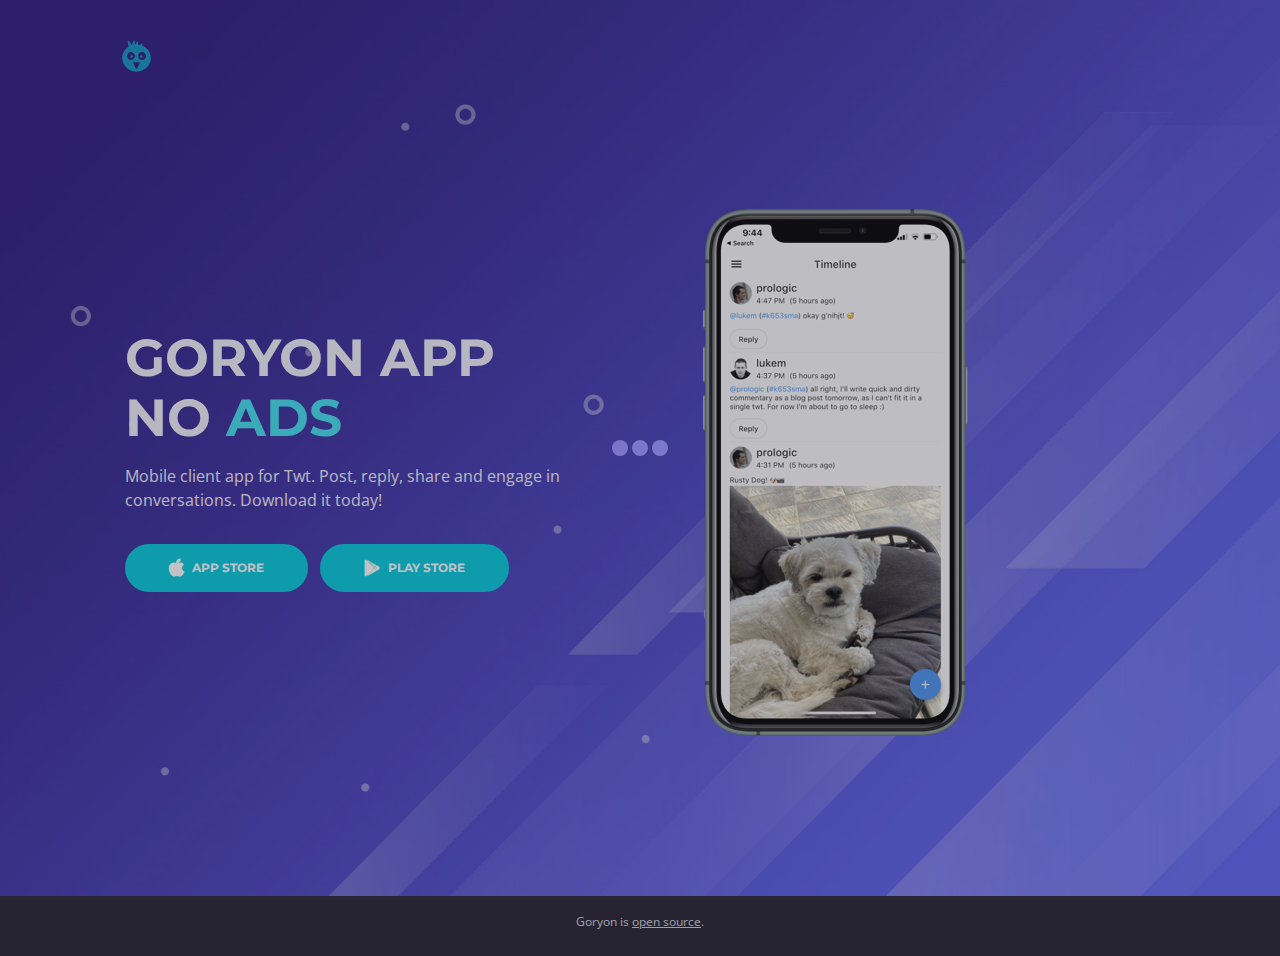
<file: goryon/index.html>
<!DOCTYPE html>
<html lang="en">
<head>
    <meta charset="utf-8">
    <meta name="viewport" content="width=device-width, initial-scale=1, shrink-to-fit=no">

    <!-- SEO Meta Tags -->
    <meta name="description" content="Goryon for Twt. Mobile client app to post, reply, share a engage in conversations on any Twt pod.">
    <meta name="author" content="Twt">

    <!-- OG Meta Tags to improve the way the post looks when you share the page on LinkedIn, Facebook, Google+ -->
	<meta property="og:site_name" content="" /> <!-- website name -->
	<meta property="og:site" content="" /> <!-- website link -->
	<meta property="og:title" content=""/> <!-- title shown in the actual shared post -->
	<meta property="og:description" content="" /> <!-- description shown in the actual shared post -->
	<meta property="og:image" content="" /> <!-- image link, make sure it's jpg -->
	<meta property="og:url" content="" /> <!-- where do you want your post to link to -->
	<meta property="og:type" content="article" />

    <!-- Website Title -->
    <title>Goryon for Twt</title>

    <!-- Styles -->
    <link href="https://fonts.googleapis.com/css?family=Montserrat:400,600,700" rel="stylesheet">
    <link href="https://fonts.googleapis.com/css?family=Open+Sans:400,400i,700,700i" rel="stylesheet">
    <link href="css/bootstrap.css" rel="stylesheet">
    <link href="css/fontawesome-all.css" rel="stylesheet">
    <link href="css/swiper.css" rel="stylesheet">
	<link href="css/magnific-popup.css" rel="stylesheet">
	<link href="css/styles.css" rel="stylesheet">

	<!-- Favicon  -->
    <link rel="icon" href="images/favicon.png">
</head>
<body data-spy="scroll" data-target=".fixed-top">

    <!-- Preloader -->
	<div class="spinner-wrapper">
        <div class="spinner">
            <div class="bounce1"></div>
            <div class="bounce2"></div>
            <div class="bounce3"></div>
        </div>
    </div>
    <!-- end of preloader -->


    <!-- Navbar -->
    <nav class="navbar navbar-expand-md navbar-dark navbar-custom fixed-top">
        <!-- Text Logo - Use this if you don't have a graphic logo -->
        <!-- <a class="navbar-brand logo-text page-scroll" href="index.html">Leno</a> -->

        <!-- Image Logo -->
        <a class="navbar-brand logo-image" href="index.html"><img src="images/logo.svg" alt="alternative"></a>

    </nav> <!-- end of navbar -->
    <!-- end of navbar -->


    <!-- Header -->
    <header id="header" class="header">
        <div class="header-content">
            <div class="container">
                <div class="row">
                    <div class="col-lg-6">
                        <div class="text-container">
                            <h1>GORYON APP <br>NO <span id="js-rotating">ADS, TRACKING, ALGORITHMS</span></h1>
                            <p class="p-large">Mobile client app for Twt. Post, reply, share and engage in conversations. Download it today!</p>
                            <a class="btn-solid-lg page-scroll" href="#your-link"><i class="fab fa-apple"></i>APP STORE</a>
                            <a class="btn-solid-lg page-scroll" href="#your-link"><i class="fab fa-google-play"></i>PLAY STORE</a>
                        </div>
                    </div> <!-- end of col -->
                    <div class="col-lg-6">
                        <div class="image-container">
                            <img class="img-fluid" src="images/header-iphone.png" alt="alternative">
                        </div> <!-- end of image-container -->
                    </div> <!-- end of col -->
                </div> <!-- end of row -->
            </div> <!-- end of container -->
        </div> <!-- end of header-content -->
    </header> <!-- end of header -->
    <!-- end of header -->


    <!-- Copyright -->
    <div class="copyright">
        <div class="container">
            <div class="row">
                <div class="col-lg-12">
                    <p class="p-small">Goryon is <a href="https://github.com/jointwt/goryon">open source</a>.</p>
                </div> <!-- end of col -->
            </div> <!-- enf of row -->
        </div> <!-- end of container -->
    </div> <!-- end of copyright -->
    <!-- end of copyright -->


    <!-- Scripts -->
    <script src="js/jquery.min.js"></script> <!-- jQuery for Bootstrap's JavaScript plugins -->
    <script src="js/popper.min.js"></script> <!-- Popper tooltip library for Bootstrap -->
    <script src="js/bootstrap.min.js"></script> <!-- Bootstrap framework -->
    <script src="js/jquery.easing.min.js"></script> <!-- jQuery Easing for smooth scrolling between anchors -->
    <script src="js/swiper.min.js"></script> <!-- Swiper for image and text sliders -->
    <script src="js/jquery.magnific-popup.js"></script> <!-- Magnific Popup for lightboxes -->
    <script src="js/morphext.min.js"></script> <!-- Morphtext rotating text in the header -->
    <script src="js/validator.min.js"></script> <!-- Validator.js - Bootstrap plugin that validates forms -->
    <script src="js/scripts.js"></script> <!-- Custom scripts -->
</body>
</html>
</file>
<file: goryon/css/styles.css>
/* Template: Juno - Multipurpose Landing Page Pack
   Author: InovatikThemes
   Created: Mar 2019
   Description: Master CSS file
*/

/*****************************************
Table Of Contents:

01. General Styles
02. Preloader
03. Navigation
04. Header
05. Features
******************************************/

/*****************************************
Colors:

- Text, navbar links - white #f1f1f8
- Buttons, bullets, icons - turquoise #00c9db
- Navbar - navy #4633af
- Backgrounds - dark denim #262431
- Backgrounds - denim #2f2c3d
******************************************/


/******************************/
/*     01. General Styles     */
/******************************/
body,
html {
    width: 100%;
	height: 100%;
}

body, p {
	color: #f1f1f8; 
	font: 400 0.875rem/1.375rem "Open Sans", sans-serif;
}

.p-large {
	color: #f1f1f8;
	font: 400 1rem/1.5rem "Open Sans", sans-serif;
}

.p-small {
	color: #f1f1f8;
	font: 400 0.75rem/1.25rem "Open Sans", sans-serif;
}

.p-heading {
	margin-bottom: 3.75rem;
	text-align: center;
}

.li-space-lg li {
	margin-bottom: 0.375rem;
}

.indent {
	padding-left: 1.25rem;
}

h1 {
	color: #f1f1f8;
	font: 700 2.5rem/2.875rem "Montserrat", sans-serif;
}

h2 {
	color: #f1f1f8;
	font: 700 2.25rem/2.75rem "Montserrat", sans-serif;
}

h3 {
	color: #f1f1f8;
	font: 700 1.75rem/2.125rem "Montserrat", sans-serif;
}

h4 {
	color: #f1f1f8;
	font: 700 1.375rem/1.75rem "Montserrat", sans-serif;
}

h5 {
	color: #f1f1f8;
	font: 700 1.125rem/1.625rem "Montserrat", sans-serif;
}

h6 {
	color: #f1f1f8;
	font: 700 1rem/1.5rem "Montserrat", sans-serif;
}

a {
	color: #f1f1f8;
	text-decoration: underline;
}

a:hover {
	color: #f1f1f8;
	text-decoration: underline;
}

a.turquoise {
	color: #00c9db;
}

a.white {
	color: #fff;
}

.testimonial-text {
	font: italic 400 1rem/1.5rem "Open Sans", sans-serif;
}

.testimonial-author {
	font: 700 1rem/1.5rem "Montserrat", sans-serif;
}

.btn-solid-reg {
	display: inline-block;
	padding: 1.1875rem 2.125rem 1.1875rem 2.125rem;
	border: 0.125rem solid #00c9db;
	border-radius: 2rem;
	background-color: #00c9db;
	color: #fff;
	font: 700 0.75rem/0 "Montserrat", sans-serif;
	text-decoration: none;
	transition: all 0.2s;
}

.btn-solid-reg:hover {
	background-color: transparent;
	color: #00c9db;
	text-decoration: none;
}

.btn-solid-lg {
	display: inline-block;
	padding: 1.375rem 2.625rem 1.375rem 2.625rem;
	border: 0.125rem solid #00c9db;
	border-radius: 2rem;
	background-color: #00c9db;
	color: #fff;
	font: 700 0.75rem/0 "Montserrat", sans-serif;
	text-decoration: none;
	transition: all 0.2s;
}

.btn-solid-lg:hover {
	background-color: transparent;
	color: #00c9db;
	text-decoration: none;
}

.btn-solid-lg .fab {
	margin-right: 0.5rem;
	font-size: 1.25rem;
	line-height: 0;
	vertical-align: top;
}

.btn-solid-lg .fab.fa-google-play {
	font-size: 1rem;
}

.btn-outline-reg {
	display: inline-block;
	padding: 1.1875rem 2.125rem 1.1875rem 2.125rem;
	border: 0.125rem solid #00c9db;
	border-radius: 2rem;
	background-color: transparent;
	color: #00c9db;
	font: 700 0.75rem/0 "Montserrat", sans-serif;
	text-decoration: none;
	transition: all 0.2s;
}

.btn-outline-reg:hover {
	background-color: #00c9db;
	color: #fff;
	text-decoration: none;
}

.btn-outline-lg {
	display: inline-block;
	padding: 1.375rem 2.625rem 1.375rem 2.625rem;
	border: 0.125rem solid #00c9db;
	border-radius: 2rem;
	background-color: transparent;
	color: #00c9db;
	font: 700 0.75rem/0 "Montserrat", sans-serif;
	text-decoration: none;
	transition: all 0.2s;
}

.btn-outline-lg:hover {
	background-color: #00c9db;
	color: #fff;
	text-decoration: none;
}

.btn-outline-sm {
	display: inline-block;
	padding: 1rem 1.625rem 0.875rem 1.625rem;
	border: 0.125rem solid #00c9db;
	border-radius: 2rem;
	background-color: transparent;
	color: #00c9db;
	font: 700 0.625rem/0 "Montserrat", sans-serif;
	text-decoration: none;
	transition: all 0.2s;
}

.btn-outline-sm:hover {
	background-color: #00c9db;
	color: #fff;
	text-decoration: none;
}

.form-group {
	position: relative;
	margin-bottom: 1.25rem;
}

.form-group.has-error.has-danger {
	margin-bottom: 0.625rem;
}

.form-group.has-error.has-danger .help-block.with-errors ul {
	margin-top: 0.375rem;
}

.label-control {
	position: absolute;
	top: 0.87rem;
	left: 1.375rem;
	color: #f1f1f8;
	opacity: 1;
	font: 400 0.875rem/1.375rem "Open Sans", sans-serif;
	cursor: text;
	transition: all 0.2s ease;
}

/* IE10+ hack to solve lower label text position compared to the rest of the browsers */
@media screen and (-ms-high-contrast: active), screen and (-ms-high-contrast: none) {  
	.label-control {
		top: 0.9375rem;
	}
}

.form-control-input:focus + .label-control,
.form-control-input.notEmpty + .label-control,
.form-control-textarea:focus + .label-control,
.form-control-textarea.notEmpty + .label-control {
	top: 0.125rem;
	opacity: 1;
	font-size: 0.75rem;
	font-weight: 700;
}

.form-control-input,
.form-control-select {
	display: block; /* needed for proper display of the label in Firefox, IE, Edge */
	width: 100%;
	padding-top: 1.0625rem;
	padding-bottom: 0.0625rem;
	padding-left: 1.3125rem;
	border: 1px solid #9791ae;
	border-radius: 0.25rem;
	background-color: #413d52;
	color: #f1f1f8;
	font: 400 0.875rem/1.875rem "Open Sans", sans-serif;
	transition: all 0.2s;
	-webkit-appearance: none; /* removes inner shadow on form inputs on ios safari */
}

.form-control-select {
	padding-top: 0.5rem;
	padding-bottom: 0.5rem;
	height: 3rem;
}

/* IE10+ hack to solve lower label text position compared to the rest of the browsers */
@media screen and (-ms-high-contrast: active), screen and (-ms-high-contrast: none) {  
	.form-control-input {
		padding-top: 1.25rem;
		padding-bottom: 0.75rem;
		line-height: 1.75rem;
	}

	.form-control-select {
		padding-top: 0.875rem;
		padding-bottom: 0.75rem;
		height: 3.125rem;
		line-height: 2.125rem;
	}
}

select {
    /* you should keep these first rules in place to maintain cross-browser behavior */
    -webkit-appearance: none;
	-moz-appearance: none;
	-ms-appearance: none;
    -o-appearance: none;
    appearance: none;
    background-image: url('../images/down-arrow.png');
    background-position: 96% 50%;
    background-repeat: no-repeat;
    outline: none;
}

select::-ms-expand {
    display: none; /* removes the ugly default down arrow on select form field in IE11 */
}

.form-control-textarea {
	display: block; /* used to eliminate a bottom gap difference between Chrome and IE/FF */
	width: 100%;
	height: 8rem; /* used instead of html rows to normalize height between Chrome and IE/FF */
	padding-top: 1.25rem;
	padding-left: 1.3125rem;
	border: 1px solid #9791ae;
	border-radius: 0.25rem;
	background-color: #413d52;
	color: #f1f1f8;
	font: 400 0.875rem/1.75rem "Open Sans", sans-serif;
	transition: all 0.2s;
}

.form-control-input:focus,
.form-control-select:focus,
.form-control-textarea:focus {
	border: 1px solid #f1f1f8;
	outline: none; /* Removes blue border on focus */
}

.form-control-input:hover,
.form-control-select:hover,
.form-control-textarea:hover {
	border: 1px solid #f1f1f8;
}

.checkbox {
	font: 400 0.75rem/1.25rem "Open Sans", sans-serif;
}

input[type='checkbox'] {
	vertical-align: -15%;
	margin-right: 0.375rem;
}

/* IE10+ hack to raise checkbox field position compared to the rest of the browsers */
@media screen and (-ms-high-contrast: active), screen and (-ms-high-contrast: none) {  
	input[type='checkbox'] {
		vertical-align: -9%;
	}
}

.form-control-submit-button {
	display: inline-block;
	width: 100%;
	height: 3.125rem;
	border: 1px solid #00c9db;
	border-radius: 1.5rem;
	background-color: #00c9db;
	color: #fff;
	font: 700 0.75rem/1.75rem "Montserrat", sans-serif;
	cursor: pointer;
	transition: all 0.2s;
}

.form-control-submit-button:hover {
	background-color: transparent;
	color: #00c9db;
}

/* Form Success And Error Message Formatting */
#cmsgSubmit.h3.text-center.tada.animated,
#pmsgSubmit.h3.text-center.tada.animated,
#cmsgSubmit.h3.text-center,
#pmsgSubmit.h3.text-center {
	display: block;
	margin-bottom: 0;
	color: #f1f1f8;
	font: 400 1.125rem/1rem "Open Sans", sans-serif;
}

.help-block.with-errors .list-unstyled {
	color: #f1f1f8;
	font-size: 0.75rem;
	line-height: 1.125rem;
	text-align: left;
}

.help-block.with-errors ul {
	margin-bottom: 0;
}
/* end of form success and error message formatting */

/* Form Success And Error Message Animation - Animate.css */
@-webkit-keyframes tada {
	from {
		-webkit-transform: scale3d(1, 1, 1);
		-ms-transform: scale3d(1, 1, 1);
		transform: scale3d(1, 1, 1);
	}
	10%, 20% {
		-webkit-transform: scale3d(.9, .9, .9) rotate3d(0, 0, 1, -3deg);
		-ms-transform: scale3d(.9, .9, .9) rotate3d(0, 0, 1, -3deg);
		transform: scale3d(.9, .9, .9) rotate3d(0, 0, 1, -3deg);
	}
	30%, 50%, 70%, 90% {
		-webkit-transform: scale3d(1.1, 1.1, 1.1) rotate3d(0, 0, 1, 3deg);
		-ms-transform: scale3d(1.1, 1.1, 1.1) rotate3d(0, 0, 1, 3deg);
		transform: scale3d(1.1, 1.1, 1.1) rotate3d(0, 0, 1, 3deg);
	}
	40%, 60%, 80% {
		-webkit-transform: scale3d(1.1, 1.1, 1.1) rotate3d(0, 0, 1, -3deg);
		-ms-transform: scale3d(1.1, 1.1, 1.1) rotate3d(0, 0, 1, -3deg);
		transform: scale3d(1.1, 1.1, 1.1) rotate3d(0, 0, 1, -3deg);
	}
	to {
		-webkit-transform: scale3d(1, 1, 1);
		-ms-transform: scale3d(1, 1, 1);
		transform: scale3d(1, 1, 1);
	}
}

@keyframes tada {
	from {
		-webkit-transform: scale3d(1, 1, 1);
		-ms-transform: scale3d(1, 1, 1);
		transform: scale3d(1, 1, 1);
	}
	10%, 20% {
		-webkit-transform: scale3d(.9, .9, .9) rotate3d(0, 0, 1, -3deg);
		-ms-transform: scale3d(.9, .9, .9) rotate3d(0, 0, 1, -3deg);
		transform: scale3d(.9, .9, .9) rotate3d(0, 0, 1, -3deg);
	}
	30%, 50%, 70%, 90% {
		-webkit-transform: scale3d(1.1, 1.1, 1.1) rotate3d(0, 0, 1, 3deg);
		-ms-transform: scale3d(1.1, 1.1, 1.1) rotate3d(0, 0, 1, 3deg);
		transform: scale3d(1.1, 1.1, 1.1) rotate3d(0, 0, 1, 3deg);
	}
	40%, 60%, 80% {
		-webkit-transform: scale3d(1.1, 1.1, 1.1) rotate3d(0, 0, 1, -3deg);
		-ms-transform: scale3d(1.1, 1.1, 1.1) rotate3d(0, 0, 1, -3deg);
		transform: scale3d(1.1, 1.1, 1.1) rotate3d(0, 0, 1, -3deg);
	}
	to {
		-webkit-transform: scale3d(1, 1, 1);
		-ms-transform: scale3d(1, 1, 1);
		transform: scale3d(1, 1, 1);
	}
}

.tada {
	-webkit-animation-name: tada;
	animation-name: tada;
}

.animated {
	-webkit-animation-duration: 1s;
	animation-duration: 1s;
	-webkit-animation-fill-mode: both;
	animation-fill-mode: both;
}
/* end of form success and error message animation - Animate.css */

/* Fade-move Animation For Lightbox - Magnific Popup */
/* at start */
.my-mfp-slide-bottom .zoom-anim-dialog {
	opacity: 0;
	transition: all 0.2s ease-out;
	-webkit-transform: translateY(-1.25rem) perspective(37.5rem) rotateX(10deg);
	-ms-transform: translateY(-1.25rem) perspective(37.5rem) rotateX(10deg);
	transform: translateY(-1.25rem) perspective(37.5rem) rotateX(10deg);
}

/* animate in */
.my-mfp-slide-bottom.mfp-ready .zoom-anim-dialog {
	opacity: 1;
	-webkit-transform: translateY(0) perspective(37.5rem) rotateX(0); 
	-ms-transform: translateY(0) perspective(37.5rem) rotateX(0); 
	transform: translateY(0) perspective(37.5rem) rotateX(0); 
}

/* animate out */
.my-mfp-slide-bottom.mfp-removing .zoom-anim-dialog {
	opacity: 0;
	-webkit-transform: translateY(-0.625rem) perspective(37.5rem) rotateX(10deg); 
	-ms-transform: translateY(-0.625rem) perspective(37.5rem) rotateX(10deg); 
	transform: translateY(-0.625rem) perspective(37.5rem) rotateX(10deg); 
}

/* dark overlay, start state */
.my-mfp-slide-bottom.mfp-bg {
	opacity: 0;
	transition: opacity 0.2s ease-out;
}

/* animate in */
.my-mfp-slide-bottom.mfp-ready.mfp-bg {
	opacity: 0.8;
}
/* animate out */
.my-mfp-slide-bottom.mfp-removing.mfp-bg {
	opacity: 0;
}
/* end of fade-move animation for lightbox - magnific popup */

/* Fade Animation For Image Slider - Magnific Popup */
@-webkit-keyframes fadeIn {
	from {
		opacity: 0;
	}
	to {
		opacity: 1;
	}
}

@keyframes fadeIn {
	from {
		opacity: 0;
	}
	to {
		opacity: 1;
	}
}

.fadeIn {
	-webkit-animation: fadeIn 0.6s;
	animation: fadeIn 0.6s;
}

@-webkit-keyframes fadeOut {
	from {
		opacity: 1;
	}
	to {
		opacity: 0;
	}
}

@keyframes fadeOut {
	from {
		opacity: 1;
	}
	to {
		opacity: 0;
	}
}

.fadeOut {
	-webkit-animation: fadeOut 0.8s;
	animation: fadeOut 0.8s;
}
/* end of fade animation for image slider - magnific popup */


/*************************/
/*     02. Preloader     */
/*************************/
.spinner-wrapper {
	position: fixed;
	z-index: 999999;
	top: 0;
	right: 0;
	bottom: 0;
	left: 0;
	background: #2f2c3d;
}

.spinner {
	position: absolute;
	top: 50%; /* centers the loading animation vertically one the screen */
	left: 50%; /* centers the loading animation horizontally one the screen */
	width: 3.75rem;
	height: 1.25rem;
	margin: -0.625rem 0 0 -1.875rem; /* is width and height divided by two */ 
	text-align: center;
}

.spinner > div {
	display: inline-block;
	width: 1rem;
	height: 1rem;
	border-radius: 100%;
	background-color: #fff;
	-webkit-animation: sk-bouncedelay 1.4s infinite ease-in-out both;
	animation: sk-bouncedelay 1.4s infinite ease-in-out both;
}

.spinner .bounce1 {
	-webkit-animation-delay: -0.32s;
	animation-delay: -0.32s;
}

.spinner .bounce2 {
	-webkit-animation-delay: -0.16s;
	animation-delay: -0.16s;
}

@-webkit-keyframes sk-bouncedelay {
	0%, 80%, 100% { -webkit-transform: scale(0); }
	40% { -webkit-transform: scale(1.0); }
}

@keyframes sk-bouncedelay {
	0%, 80%, 100% { 
		-webkit-transform: scale(0);
		-ms-transform: scale(0);
		transform: scale(0);
	} 40% { 
		-webkit-transform: scale(1.0);
		-ms-transform: scale(1.0);
		transform: scale(1.0);
	}
}


/**************************/
/*     03. Navigation     */
/**************************/
.navbar-custom {
	background-color: #4633af;
	box-shadow: 0 0.0625rem 0.375rem 0 rgba(0, 0, 0, 0.1);
	font: 700 0.75rem/2rem "Montserrat", sans-serif;
	transition: all 0.2s;
}

.navbar-custom .navbar-brand.logo-image img {
    width: 113px;
	height: 34px;
	margin-bottom: 1px;
	-webkit-backface-visibility: hidden;
}

.navbar-custom .navbar-brand.logo-text {
	font: 700 2.375rem/1.5rem "Montserrat", sans-serif;
	color: #fff;
	letter-spacing: -0.5px;
	text-decoration: none;
}

.navbar-custom .navbar-nav {
	margin-top: 0.75rem;
}

.navbar-custom .nav-item .nav-link {
	padding: 0 0.75rem 0 0.75rem;
	color: #fff;
	text-decoration: none;
	transition: all 0.2s ease;
}

.navbar-custom .nav-item .nav-link:hover,
.navbar-custom .nav-item .nav-link.active {
	color: #00c9db;
}

/* Dropdown Menu */
.navbar-custom .dropdown:hover > .dropdown-menu {
	display: block; /* this makes the dropdown menu stay open while hovering it */
	min-width: auto;
	animation: fadeDropdown 0.2s; /* required for the fade animation */
}

@keyframes fadeDropdown {
    0% {
        opacity: 0;
    }

    100% {
        opacity: 1;
    }
}

.navbar-custom .dropdown-toggle:focus { /* removes dropdown outline on focus  */
	outline: 0;
}

.navbar-custom .dropdown-menu {
	margin-top: 0;
	border: none;
	border-radius: 0.25rem;
	background-color: #4633af;
}

.navbar-custom .dropdown-item {
	color: #fff;
	text-decoration: none;
}

.navbar-custom .dropdown-item:hover {
	background-color: #4633af;
}

.navbar-custom .dropdown-item .item-text {
	font: 700 0.75rem/1.5rem "Montserrat", sans-serif;
}

.navbar-custom .dropdown-item:hover .item-text {
	color: #00c9db;
}

.navbar-custom .dropdown-items-divide-hr {
	width: 100%;
	height: 1px;
	margin: 0.25rem auto 0.25rem auto;
	border: none;
	background-color: #b5bcc4;
	opacity: 0.2;
}
/* end of dropdown menu */

.navbar-custom .social-icons {
	display: none;
}

.navbar-custom .navbar-toggler {
	border: none;
	color: #fff;
	font-size: 2rem;
}

.navbar-custom button[aria-expanded='false'] .navbar-toggler-awesome.fas.fa-times{
	display: none;
}

.navbar-custom button[aria-expanded='false'] .navbar-toggler-awesome.fas.fa-bars{
	display: inline-block;
}

.navbar-custom button[aria-expanded='true'] .navbar-toggler-awesome.fas.fa-bars{
	display: none;
}

.navbar-custom button[aria-expanded='true'] .navbar-toggler-awesome.fas.fa-times{
	display: inline-block;
	margin-right: 0.125rem;
}


/*********************/
/*    04. Header     */
/*********************/
.header {
	background: linear-gradient(to bottom right, rgba(72, 72, 212, 0), rgba(241, 104, 104, 0)), url('../images/header-background.jpg') center center no-repeat;
	background-size: cover;
}

.header .header-content {
	padding-top: 8.5rem;
	padding-bottom: 7rem;
	text-align: center;
}

.header .text-container {
	margin-bottom: 3rem;
}

.header h1 {
	margin-bottom: 1rem;
}

.header #js-rotating {
	color: #40e0ee;
}

.header .p-large {
	margin-bottom: 2rem;
}

.header .btn-solid-lg {
	margin-right: 0.5rem;
	margin-bottom: 1.25rem;
}


/****************************/
/*     05. Testimonials     */
/****************************/
.slider-1 {
	padding-top: 6.875rem;
	padding-bottom: 6.375rem;
	background-color: #262431;
}

.slider-1 .slider-container {
	position: relative;
}

.slider-1 .swiper-container {
	position: static;
	width: 90%;
	text-align: center;
}

.slider-1 .swiper-button-prev:focus,
.slider-1 .swiper-button-next:focus {
	/* even if you can't see it chrome you can see it on mobile device */
	outline: none;
}

.slider-1 .swiper-button-prev {
	left: -0.5rem;
	background-image: url("data:image/svg+xml;charset=utf-8,%3Csvg%20xmlns%3D'http%3A%2F%2Fwww.w3.org%2F2000%2Fsvg'%20viewBox%3D'0%200%2028%2044'%3E%3Cpath%20d%3D'M0%2C22L22%2C0l2.1%2C2.1L4.2%2C22l19.9%2C19.9L22%2C44L0%2C22L0%2C22L0%2C22z'%20fill%3D'%23f1f1f8'%2F%3E%3C%2Fsvg%3E");
	background-size: 1.125rem 1.75rem;
}

.slider-1 .swiper-button-next {
	right: -0.5rem;
	background-image: url("data:image/svg+xml;charset=utf-8,%3Csvg%20xmlns%3D'http%3A%2F%2Fwww.w3.org%2F2000%2Fsvg'%20viewBox%3D'0%200%2028%2044'%3E%3Cpath%20d%3D'M27%2C22L27%2C22L5%2C44l-2.1-2.1L22.8%2C22L2.9%2C2.1L5%2C0L27%2C22L27%2C22z'%20fill%3D'%23f1f1f8'%2F%3E%3C%2Fsvg%3E");
	background-size: 1.125rem 1.75rem;
}

.slider-1 .card {
	position: relative;
	border: none;
	background-color: transparent;
}

.slider-1 .card-image {
	width: 6rem;
	height: 6rem;
	margin-right: auto;
	margin-bottom: 0.25rem;
	margin-left: auto;
	border-radius: 50%;
}

.slider-1 .card-body {
	padding-bottom: 0;
}

.slider-1 .testimonial-author {
	margin-bottom: 0;
}


/************************/
/*     05. Features     */
/************************/
.tabs {
	padding-top: 6.5rem;
	padding-bottom: 4.25rem;
	background-color: #2f2c3d;
}

.tabs h2 {
	margin-bottom: 1.125rem;
	text-align: center;
}

.tabs .p-heading {
	margin-bottom: 3.125rem;
}

.tabs .nav-tabs {
	margin-right: auto;
	margin-bottom: 2.5rem;
	margin-left: auto;
	justify-content: center;
	border-bottom: none;
}

.tabs .nav-link {
	margin-bottom: 1rem;
	padding: 0.5rem 1.375rem 0.25rem 1.375rem;
	border: none;
	border-bottom: 0.1875rem solid #f1f1f8;
	border-radius: 0;
	color: #f1f1f8;
	font: 700 1rem/1.75rem "Montserrat", sans-serif;
	text-decoration: none;
	transition: all 0.2s ease;
}

.tabs .nav-link.active,
.tabs .nav-link:hover {
	border-bottom: 0.1875rem solid #00c9db;
	background-color: transparent;
	color: #00c9db;
}

.tabs .nav-link .fas {
	margin-right: 0.375rem;
	font-size: 1rem;
}

.tabs .tab-content {
	width: 100%; /* for proper display in IE11 */
}

.tabs .card {
	border: none;
	background: transparent;
}

.tabs .card-body {
	padding: 1rem 0 1.25rem 0;
}

.tabs .card-title {
	margin-bottom: 0.5rem;
}

.tabs .card .card-icon {
	display: inline-block;
	width: 3.5rem;
	height: 3.5rem;
	border-radius: 50%;
	background-color: #00c9db;
	text-align: center;
	vertical-align: top;
}

.tabs .card .card-icon .fas,
.tabs .card .card-icon .far {
	color: #fff;
	font-size: 1.75rem;
	line-height: 3.5rem;
}

.tabs #tab-1 .card.left-pane .text-wrapper {
	display: inline-block;
	width: 75%;
}

.tabs #tab-1 .card.left-pane .card-icon {
	float: left;
	margin-right: 1rem;
}

.tabs #tab-1 img {
	display: block;
	margin: 2rem auto 3rem auto;
}

.tabs #tab-1 .card.right-pane .text-wrapper {
	display: inline-block;
	width: 75%;
}

.tabs #tab-1 .card.right-pane .card-icon {
	margin-right: 1rem;
}

.tabs #tab-2 img {
	display: block;
	margin: 0 auto 2rem auto;
}

.tabs #tab-2 .text-area {
	margin-top: 1.5rem;
}

.tabs #tab-2 h3 {
	margin-bottom: 0.75rem;
}

.tabs #tab-2 .icon-cards-area {
	margin-top: 2.5rem;
}

.tabs #tab-2 .icon-cards-area .card {
	width: 100%; /* for proper display in IE11 */
}

.tabs #tab-3 .icon-cards-area .card {
	width: 100%; /* for proper display in IE11 */
}

.tabs #tab-3 .text-area {
	margin-top: 0.75rem;
	margin-bottom: 4rem;
}

.tabs #tab-3 h3 {
	margin-bottom: 0.75rem;
}

.tabs #tab-3 img {
	margin: 0 auto 3rem auto;
}


/*********************/
/*     07. Video     */
/*********************/
.basic-1 {
	padding-top: 6.375rem;
	padding-bottom: 6.875rem;
	background: url('../images/video-background.jpg') center center no-repeat;
	background-size: cover; 
}

.basic-1 h2 {
	margin-bottom: 1.125rem;
	text-align: center;
}

.basic-1 .p-heading {
	margin-bottom: 4rem;
	text-align: center;
}

.basic-1 .image-container img {
	border-radius: 0.375rem;
}

.basic-1 .video-wrapper {
	position: relative;
}

/* Video Play Button */
.basic-1 .video-play-button {
	position: absolute;
	z-index: 10;
	top: 50%;
	left: 50%;
	display: block;
	box-sizing: content-box;
	width: 2rem;
	height: 2.75rem;
	padding: 1.125rem 1.25rem 1.125rem 1.75rem;
	border-radius: 50%;
	-webkit-transform: translateX(-50%) translateY(-50%);
	-ms-transform: translateX(-50%) translateY(-50%);
	transform: translateX(-50%) translateY(-50%);
}
  
.basic-1 .video-play-button:before {
	content: "";
	position: absolute;
	z-index: 0;
	top: 50%;
	left: 50%;
	display: block;
	width: 4.75rem;
	height: 4.75rem;
	border-radius: 50%;
	background: #4eaaff;
	animation: pulse-border 1500ms ease-out infinite;
	-webkit-transform: translateX(-50%) translateY(-50%);
	-ms-transform: translateX(-50%) translateY(-50%);
	transform: translateX(-50%) translateY(-50%);
}
  
.basic-1 .video-play-button:after {
	content: "";
	position: absolute;
	z-index: 1;
	top: 50%;
	left: 50%;
	display: block;
	width: 4.375rem;
	height: 4.375rem;
	border-radius: 50%;
	background: #4eaaff;
	transition: all 200ms;
	-webkit-transform: translateX(-50%) translateY(-50%);
	-ms-transform: translateX(-50%) translateY(-50%);
	transform: translateX(-50%) translateY(-50%);
}
  
.basic-1 .video-play-button span {
	position: relative;
	display: block;
	z-index: 3;
	top: 0.375rem;
	left: 0.25rem;
	width: 0;
	height: 0;
	border-left: 1.625rem solid #fff;
	border-top: 1rem solid transparent;
	border-bottom: 1rem solid transparent;
}
  
@keyframes pulse-border {
	0% {
		transform: translateX(-50%) translateY(-50%) translateZ(0) scale(1);
		opacity: 1;
	}
	100% {
		transform: translateX(-50%) translateY(-50%) translateZ(0) scale(1.5);
		opacity: 0;
	}
}
/* end of video play button */  


/*************************/
/*     09. Details 1     */
/*************************/
.basic-2 {
	padding-top: 8rem;
	padding-bottom: 3.5rem;
	background-color: #262431;
}

.basic-2 img {
	margin-bottom: 3.5rem;
}

.basic-2 h3 {
	margin-bottom: 1.125rem;
}

.basic-2 .btn-solid-reg {
	margin-top: 0.5rem;
}


/*************************/
/*     10. Details 2     */
/*************************/
.basic-3 {
	padding-top: 3.5rem;
	padding-bottom: 7.25rem;
	background-color: #262431;
}

.basic-3 .text-container {
	margin-bottom: 3.5rem;
}

.basic-3 h3 {
	margin-bottom: 1.125rem;
}

.basic-3 .btn-solid-reg {
	margin-top: 0.5rem;
}


/**********************************/
/*     11. Details Lightboxes     */
/**********************************/
.lightbox-basic {
	position: relative;
	max-width: 46.875rem;
	margin: 2.5rem auto;
	padding: 3rem 1rem;
	border-radius: 0.25rem;
	background-color: #2f2c3d;
	text-align: left;
}

.lightbox-basic img {
	display: block;
	margin-right: auto;
	margin-bottom: 3rem;
	margin-left: auto;
}

.lightbox-basic h3 {
	margin-bottom: 0.625rem;
}

.lightbox-basic hr {
	width: 3.75rem;
	height: 0.125rem;
	margin-top: 0.125rem;
	margin-bottom: 1.125rem;
	margin-left: 0;
	border: 0;
	background-color: #00c9db;
	text-align: left;
}

.lightbox-basic h4 {
	margin-top: 1.75rem;
	margin-bottom: 0.75rem;
}

.lightbox-basic table {
	margin-top: 1rem;
	margin-bottom: 1.5rem;
}

.lightbox-basic table tr {
	line-height: 1.75em;
}

.lightbox-basic table .icon-cell {
	width: 2rem;
	padding-right: 0.25rem;
	color: #00c9db;
	text-align: center;
}

.lightbox-basic a.mfp-close.as-button {
	position: relative;
	width: auto;
	height: auto;
	margin-left: 0.375rem;
	color: #00c9db;
	opacity: 1;
}

.lightbox-basic a.mfp-close.as-button:hover {
	color: #f1f1f8;
}

.lightbox-basic button.mfp-close.x-button {
	position: absolute;
	top: -0.375rem;
	right: -0.375rem;
	width: 2.75rem;
	height: 2.75rem;
	color: #f1f1f8;
}


/***************************/
/*     12. Screenshots     */
/***************************/
.slider-2 {
	padding-top: 6.875rem;
	padding-bottom: 6.875rem;
	background-color: #2f2c3d;
}

.slider-2 .slider-container {
	position: relative;
}

.slider-2 .swiper-container {
	position: static;
	width: 90%;
	text-align: center;
}

.slider-2 .swiper-button-prev,
.slider-2 .swiper-button-next {
	top: 50%;
	width: 1.125rem;
}

.slider-2 .swiper-button-prev:focus,
.slider-2 .swiper-button-next:focus {
	/* even if you can't see it chrome you can see it on mobile device */
	outline: none;
}

.slider-2 .swiper-button-prev {
	left: -0.5rem;
	background-image: url("data:image/svg+xml;charset=utf-8,%3Csvg%20xmlns%3D'http%3A%2F%2Fwww.w3.org%2F2000%2Fsvg'%20viewBox%3D'0%200%2028%2044'%3E%3Cpath%20d%3D'M0%2C22L22%2C0l2.1%2C2.1L4.2%2C22l19.9%2C19.9L22%2C44L0%2C22L0%2C22L0%2C22z'%20fill%3D'%23ffffff'%2F%3E%3C%2Fsvg%3E");
	background-size: 1.125rem 1.75rem;
}

.slider-2 .swiper-button-next {
	right: -0.5rem;
	background-image: url("data:image/svg+xml;charset=utf-8,%3Csvg%20xmlns%3D'http%3A%2F%2Fwww.w3.org%2F2000%2Fsvg'%20viewBox%3D'0%200%2028%2044'%3E%3Cpath%20d%3D'M27%2C22L27%2C22L5%2C44l-2.1-2.1L22.8%2C22L2.9%2C2.1L5%2C0L27%2C22L27%2C22z'%20fill%3D'%23ffffff'%2F%3E%3C%2Fsvg%3E");
	background-size: 1.125rem 1.75rem;
}


/************************/
/*     13. Download     */
/************************/
.basic-4 {
	padding-top: 6.5rem;
	padding-bottom: 6.75rem;
	background: url('../images/download-background.jpg') center center no-repeat;
	background-size: cover; 
}

.basic-4 .text-container {
	margin-bottom: 3.5rem;
	text-align: center;
}

.basic-4 h2 {
	margin-bottom: 1.25rem;
}

.basic-4 .p-large {
	margin-bottom: 1.75rem;
}

.basic-4 .btn-solid-lg {
	margin-right: 0.5rem;
	margin-bottom: 1.25rem;
}


/**************************/
/*     18. Statistics     */
/**************************/
.counter {
	padding-top: 6.5rem;
	padding-bottom: 5.375rem;
	background-color: #262431;
	text-align: center;
}

.counter #counter .cell {
	display: inline-block;
	width: 6.25rem;
	margin-right: 1rem;
	margin-left: 1rem;
	margin-bottom: 2rem;
}

.counter #counter .counter-value {
	color: #f1f1f8;
	font: 700 3.5rem/4.25rem "Montserrat", sans-serif;	
	vertical-align: middle;
}

.counter #counter .counter-info {
	margin-bottom: 0;
	color: #00c9db;
	font: 400 0.875rem/1.25rem "Open Sans", sans-serif;
	vertical-align: middle;
}


/***********************/
/*     16. Contact     */
/***********************/
.form {
	padding-top: 6.25rem;
	padding-bottom: 5.625rem;
	background: url('../images/contact-background.jpg') center bottom no-repeat;
	background-size: cover; 
}

.form h2 {
	margin-bottom: 1.125rem;
	text-align: center;
}

.form .list-unstyled {
	margin-bottom: 3.75rem;
	font-size: 1rem;
	line-height: 1.5rem;
	text-align: center;
}

.form .list-unstyled .fas,
.form .list-unstyled .fab {
	margin-right: 0.5rem;
	font-size: 0.875rem;
	color: #00c9db;
}

.form .list-unstyled .fa-phone {
	vertical-align: 3%;
}


/**********************/
/*     16. Footer     */
/**********************/
.footer {
	padding-top: 5rem;
	background-color: #262431;
}

.footer .footer-col {
	margin-bottom: 2.25rem;
}

.footer h4 {
	margin-bottom: 1rem;
}

.footer .list-unstyled .fas {
	color: #00c9db;
	font-size: 0.5rem;
	line-height: 1.375rem;
}

.footer .list-unstyled .media-body {
	margin-left: 0.625rem;
}

.footer .fa-stack {
	margin-bottom: 0.75rem;
	margin-right: 0.5rem;
	font-size: 1.5rem;
}

.footer .fa-stack .fa-stack-1x {
    color: #262431;
	transition: all 0.2s ease;
}

.footer .fa-stack .fa-stack-2x {
	color: #f1f1f8;
	transition: all 0.2s ease;
}

.footer .fa-stack:hover .fa-stack-1x {
	color: #f1f1f8;
}

.footer .fa-stack:hover .fa-stack-2x {
    color: #00c9db;
}


/*************************/
/*     17. Copyright     */
/*************************/
.copyright {
	padding-top: 1rem;
	padding-bottom: 0.5rem;
	background-color: #262431;
	text-align: center;
}

.copyright .p-small {
	color: #f1f1f8;
	opacity: 0.6;
}


/**********************************/
/*     18. Back To Top Button     */
/**********************************/
a.back-to-top {
	position: fixed;
	z-index: 999;
	right: 0.75rem;
	bottom: 0.75rem;
	display: none;
	width: 2.625rem;
	height: 2.625rem;
	border-radius: 1.875rem;
	background: #00c9db url("../images/up-arrow.png") no-repeat center 47%;
	background-size: 1.125rem 1.125rem;
	text-indent: -9999px;
}

a:hover.back-to-top {
	background-color: #36edfd; 
}


/***************************/
/*     19. Extra Pages     */
/***************************/
.ex-header {
	padding-top: 8rem;
	padding-bottom: 5rem;
	background: linear-gradient(to bottom right, #2c1a7e, #5557db);
	text-align: center;
}

.ex-basic-1 {
	padding-top: 2rem;
	padding-bottom: 0.875rem;
	background-color: #2f2c3d;
}

.ex-basic-1 .breadcrumbs {
	margin-bottom: 1.125rem;
}

.ex-basic-1 .breadcrumbs .fa {
	margin-right: 0.5rem;
	margin-left: 0.625rem;
}

.ex-basic-2 {
	padding-top: 4.75rem;
	padding-bottom: 4rem;
	background-color: #262431;
}

.ex-basic-2 h3 {
	margin-bottom: 1rem;
}

.ex-basic-2 .text-container {
	margin-bottom: 3.625rem;
}

.ex-basic-2 .text-container.last {
	margin-bottom: 0;
}

.ex-basic-2 .list-unstyled .fas {
	color: #00c9db;
	font-size: 0.5rem;
	line-height: 1.375rem;
}

.ex-basic-2 .list-unstyled .media-body {
	margin-left: 0.625rem;
}

.ex-basic-2 .btn-outline-reg {
	margin-top: 1.75rem;
}

.ex-basic-2 .image-container-large {
	margin-bottom: 4rem;
}

.ex-basic-2 .image-container-large img {
	border-radius: 0.25rem;
}

.ex-basic-2 .image-container-small img {
	border-radius: 0.25rem;
}

.ex-basic-2 .text-container.dark-bg {
	padding: 1.625rem 1.5rem 0.75rem 2rem;
	background-color: #f9fafc;
}


/*****************************/
/*     20. Media Queries     */
/*****************************/	
/* Min-width width 768px */
@media (min-width: 768px) {
	
	/* General Styles */
	.p-heading {
		width: 85%;
		margin-right: auto;
		margin-left: auto;
	}

	h1 {
		font: 700 3.25rem/3.75rem "Montserrat", sans-serif;
	}
	/* end of general styles */


	/* Navigation */
	.navbar-custom {
		padding: 2.125rem 1.5rem 2.125rem 2rem;
		box-shadow: none;
        background: transparent;
	}
	
	.navbar-custom .navbar-brand.logo-text {
		color: #fff;
	}

	.navbar-custom .navbar-nav {
		margin-top: 0;
	}

	.navbar-custom .nav-item .nav-link {
		padding: 0.25rem 0.75rem 0.25rem 0.75rem;
		color: #fff;
	}
	
	.navbar-custom .nav-item .nav-link:hover,
	.navbar-custom .nav-item .nav-link.active {
		color: #00c9db;
	}

	.navbar-custom.top-nav-collapse {
        padding: 0.5rem 1.5rem 0.5rem 2rem;
		box-shadow: 0 0.0625rem 0.375rem 0 rgba(0, 0, 0, 0.1);
		background-color: #4633af;
	}

	.navbar-custom.top-nav-collapse .navbar-brand.logo-text {
		color: #fff;
	}

	.navbar-custom.top-nav-collapse .nav-item .nav-link {
		color: #fff;
	}
	
	.navbar-custom.top-nav-collapse .nav-item .nav-link:hover,
	.navbar-custom.top-nav-collapse .nav-item .nav-link.active {
		color: #00c9db;
	}

	.navbar-custom .dropdown-menu {
		box-shadow: 0 0.25rem 0.375rem 0 rgba(0, 0, 0, 0.03);
	}

	.navbar-custom .dropdown-item {
		padding-top: 0.25rem;
		padding-bottom: 0.25rem;
	}

	.navbar-custom .dropdown-items-divide-hr {
		width: 84%;
	}
	/* end of navigation */


	/* Header */
	.header .header-content {
		padding-top: 11rem;
	}
	/* end of header */


	/* Testimonials */
	.slider-1 .swiper-button-prev {
		left: 1rem;
		width: 1.375rem;
		background-size: 1.375rem 2.125rem;
	}
	
	.slider-1 .swiper-button-next {
		right: 1rem;
		width: 1.375rem;
		background-size: 1.375rem 2.125rem;
	}
	/* end of testimonials */


	/* Features */
	.tabs .card .card-icon {
		width: 4.5rem;
		height: 4.5rem;
	}
	
	.tabs .card .card-icon .fas,
	.tabs .card .card-icon .far {
		font-size: 2.25rem;
		line-height: 4.5rem;
	}

	.tabs #tab-1 .card.left-pane .text-wrapper {
		width: 85%;
	}

	.tabs #tab-2 img {
		margin-bottom: 0;
	}

	.tabs #tab-2 .text-area {
		margin-top: 0;
	}

	.tabs #tab-2 .icon-cards-area .card {
		display: inline-block;
		width: 44%;
		margin-right: 2.5rem;
		vertical-align: top;
	}

	.tabs #tab-2 div.card:nth-child(2n+2) {
		margin-right: 0;
	}

	.tabs #tab-3 .text-area {
		margin-bottom: 0;
	}

	.tabs #tab-3 .icon-cards-area .card {
		display: inline-block;
		width: 44%;
		margin-right: 2.5rem;
		vertical-align: top;
	}

	.tabs #tab-3 div.card:nth-child(2n+2) {
		margin-right: 0;
	}

	.tabs #tab-3 img {
		margin-bottom: 0;
	}
	/* end of features */


	/* Details Lightboxes */
	.lightbox-basic {
		padding: 3rem 3rem;
	}
	/* end of details lightboxes */


	/* Screenshots */
	.slider-2 .swiper-button-prev {
		width: 1.375rem;
		background-size: 1.375rem 2.125rem;
	}
	
	.slider-2 .swiper-button-next {
		width: 1.375rem;
		background-size: 1.375rem 2.125rem;
	}
	/* end of screenshots */


	/* Contact */
	.form .list-unstyled li {
		display: inline-block;
		margin-right: 0.5rem;
		margin-left: 0.5rem;
	}

	.form .list-unstyled .address {
		display: block;
	}
	/* end of contact */


	/* Extra Pages */
	.ex-header {
		padding-top: 11rem;
		padding-bottom: 9rem;
	}

	.ex-basic-2 .text-container.dark {
		padding: 2.5rem 3rem 2rem 3rem;
	}

	.ex-basic-2 .text-container.column {
		width: 90%;
		margin-right: auto;
		margin-left: auto;
	}
	/* end of extra pages */
}
/* end of min-width width 768px */


/* Min-width width 992px */
@media (min-width: 992px) {
	
	/* Navigation */
	.navbar-custom .social-icons {
		display: block;
		margin-left: 0.5rem;
	}

	.navbar-custom .fa-stack {
		margin-bottom: 0.1875rem;
		margin-left: 0.375rem;
		font-size: 0.75rem;
	}
	
	.navbar-custom .fa-stack-2x {
		color: #00c9db;
		transition: all 0.2s ease;
	}
	
	.navbar-custom .fa-stack-1x {
		color: #fff;
		transition: all 0.2s ease;
	}

	.navbar-custom .fa-stack:hover .fa-stack-2x {
		color: #fff;
	}

	.navbar-custom .fa-stack:hover .fa-stack-1x {
		color: #00c9db;
	}
	/* end of navigation */


	/* General Styles */
	.p-heading {
		width: 65%;
	}
	/* end of general styles */


	/* Header */
	.header .header-content {
		padding-top: 13rem;
		padding-bottom: 10rem;
		text-align: left;
	}

	.header .text-container {
		margin-top: 6.5rem;
	}
	/* end of header */


	/* Features */
	.tabs .card-body {
		padding: 1rem 0 1.5rem 0;
	}
	
	.tabs #tab-1 .card.left-pane {
		text-align: right;
	}

	.tabs #tab-1 .card.left-pane .text-wrapper,
	.tabs #tab-1 .card.right-pane .text-wrapper {
		width: 68%;
	}

	.tabs #tab-1 .card.left-pane .card-icon {
		float: none;
		margin-right: 0;
		margin-left: 1rem;
	}

	.tabs #tab-1 img {
		margin-top: 0;
		margin-bottom: 0;
	}
	
	.tabs #tab-2 .icon-cards-area {
		margin-top: 2.25rem;
	}

	.tabs #tab-2 .icon-cards-area .card {
		width: 45%;
		margin-right: 3.5rem;
	}

	.tabs #tab-2 .icon-cards-area .card p {
		margin-bottom: 0.5rem;
	}

	.tabs #tab-3 .icon-cards-area .card {
		width: 45%;
		margin-right: 3.5rem;
	}

	.tabs #tab-3 .icon-cards-area .card p {
		margin-bottom: 0.5rem;
	}
	/* end of features */


	/* Video */
	.basic-1 .image-container {
		max-width: 53.125rem;
		margin-right: auto;
		margin-left: auto;
	}
	/* end of video */


	/* Details 1 */
	.basic-2 img {
		margin-bottom: 0;
	}

	.basic-2 .text-container {
		margin-top: 2.625rem;
	}
	/* end of details 1 */


	/* Details 2 */
	.basic-3 .text-container {
		margin-top: 2.5rem;
		margin-bottom: 0;
	}
	/* end of details 2 */


	/* Details Lightboxes */
	.lightbox-basic img {
		margin-bottom: 0;
		margin-left: 0;
	}

	.lightbox-basic h3 {
		margin-top: 0.25rem;
	}
	/* end of details lightboxes */


	/* Screenshots */
	.slider-2 .swiper-container {
		width: 92%;
	}
	/* end of screenshots */


	/* Download */
	.basic-4 {
		padding-top: 6.75rem;
	}

	.basic-4 .text-container {
		margin-top: 7rem;
		margin-bottom: 0;
		text-align: left;
	}
	/* end of download */


	/* Statistics */
	.counter {
		padding-top: 6rem;
		padding-bottom: 4.5rem;
	}

	.counter #counter .cell {
		width: 8rem;
		margin-right: 2.5rem;
		margin-left: 2.5rem;
	}
	
	.counter #counter .counter-value {
		font: 700 4.25rem/4.5rem "Montserrat", sans-serif;	
	}
	/* end of statistics */


	/* Extra Pages */
	.ex-header h1 {
		width: 80%;
		margin-right: auto;
		margin-left: auto;
	}

	.ex-basic-2 {
		padding-bottom: 5rem;
	}

	.ex-basic-2 .text-container.column {
		margin-bottom: 0;
	}
	/* end of extra pages */
}
/* end of min-width width 992px */


/* Min-width width 1200px */
@media (min-width: 1200px) {
	
	/* Navigation */
	.navbar-custom {
		padding: 2.125rem 5rem 2.125rem 5rem;
	}

	.navbar-custom.top-nav-collapse {
        padding: 0.5rem 5rem 0.5rem 5rem;
	}
	/* end of navigation */

	
	/* General Styles */
	.p-heading {
		width: 44%;
	}
	/* end of general styles */


	/* Header */
	.header .text-container {
		margin-top: 7.5rem;
		margin-left: 2.5rem;
	}

	.header .image-container {
		margin-left: 3rem;
	}
	/* end of header */


	/* Features */
	.tabs {
		padding-bottom: 6.5rem;
	}

	.tabs #tab-1 .card.first {
		margin-top: 4.25rem;
	}

	.tabs #tab-1 .card {
		margin-bottom: 0.75rem;
	}

	.tabs #tab-1 .card.left-pane .text-wrapper,
	.tabs #tab-1 .card.right-pane .text-wrapper {
		width: 73%;
	}

	.tabs #tab-1 img {
		margin-top: 0;
	}

	.tabs #tab-2 .container {
		padding-right: 2.5rem;
		padding-left: 2.5rem;
	}

	.tabs #tab-2 .text-area {
		margin-top: 1.5rem;
		margin-right: 1rem;
		margin-left: 1rem;
	}

	.tabs #tab-2 .icon-cards-area {
		margin-right: 1rem;
		margin-left: 1rem;
	}

	.tabs #tab-2 .icon-cards-area .card {
		margin-right: 3.875rem;
	}

	.tabs #tab-3 .container {
		padding-right: 2.5rem;
		padding-left: 2.5rem;
	}
	
	.tabs #tab-3 .icon-cards-area {
		margin-top: 2rem;
		margin-left: 1rem;
	}

	.tabs #tab-3 .icon-cards-area .card {
		margin-right: 3.875rem;
	}
	
	.tabs #tab-3 .text-area {
		margin-right: 1.5rem;
		margin-left: 1rem;
	}
	/* end of features */


	/* Details 1 */
	.basic-2 .text-container {
		margin-top: 4.5rem;
		margin-left: 4rem;
		margin-right: 1.5rem;
	}
	/* end of details 1 */
	
	
	/* Details 2 */
	.basic-3 .text-container {
		margin-top: 4.5rem;
		margin-right: 3.5rem;
		margin-left: 2rem;
	}
	/* end of details 2 */


	/* Download */
	.basic-4 .text-container {
		margin-top: 11rem;
	}

	.basic-4 .image-container {
		margin-left: 3rem;
	}
	/* end of download */


	/* Footer */
	.footer .footer-col {
		width: 90%;
	}

	.footer .footer-col.middle {
		margin-right: auto;
		margin-left: auto;
	}

	.footer .footer-col.last {
		margin-right: 0;
		margin-left: auto;
	}
	/* end of footer */


	/* Extra Pages */
	.ex-header h1 {
		width: 60%;
		margin-right: auto;
		margin-left: auto;
	}

	.ex-basic-2 .form-container {
		margin-left: 1.75rem;
	}

	.ex-basic-2 .image-container-small {
		margin-left: 1.75rem;
	}
	/* end of extra pages */
}
/* end of min-width width 1200px */
</file>
